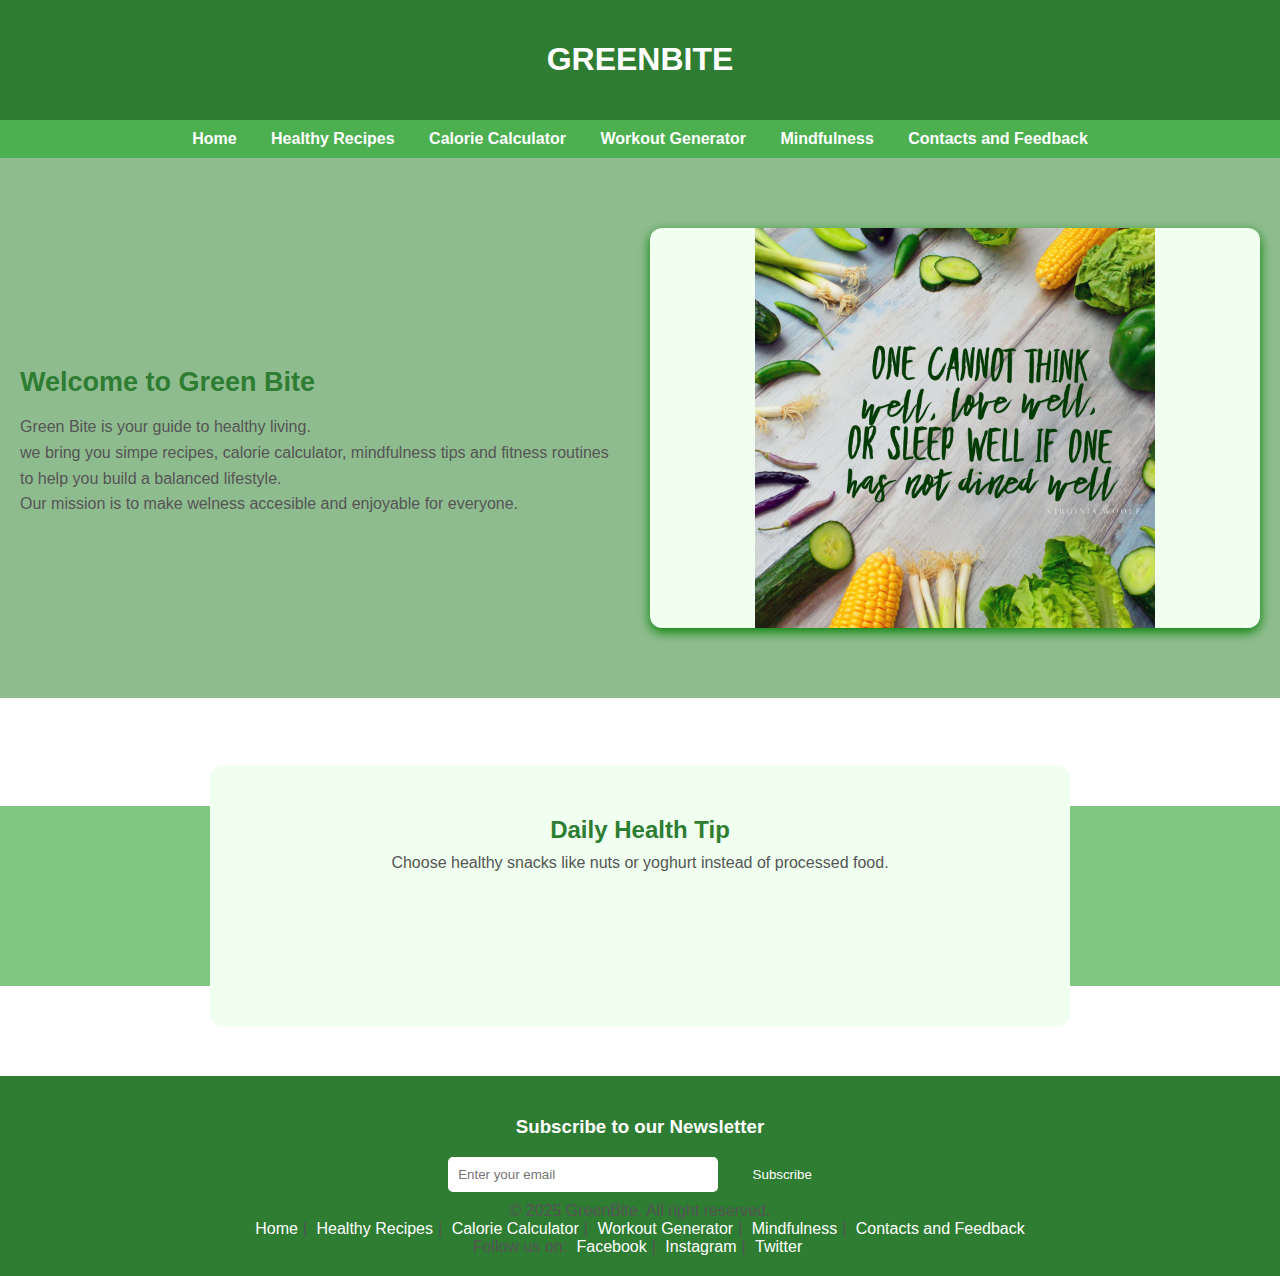
<file: Pages/index.html>
<!DOCTYPE html>
<html lang="en">
<head>
    <meta charset="UTF-8">
    <meta name="viewport" content="width=device-width, initial-scale=1.0">
    <title>GreenBite</title>
    <link rel="stylesheet" href="../Styles/HomePage.css">
    <script src="../Scripts/HomePage.js" defer></script>

    <link rel="apple-touch-icon" sizes="180x180" href="../Favicons/apple-touch-icon.png">
    <link rel="icon" type="image/png" sizes="32x32" href="../Favicons/favicon-32x32.png">
    <link rel="icon" type="image/png" sizes="16x16" href="../Favicons/favicon-16x16.png">
    <link rel="manifest" href="../Favicons/site.webmanifest">
</head>
<body>
    <header>
        <h1>GREENBITE</h1>
    </header>
    <nav>
        <a href="../Pages/index.html">Home</a>
        <a href="../Pages/HealthyRecipes.html">Healthy Recipes</a>
        <a href="../Pages/CalorieCalculator.html">Calorie Calculator</a>
        <a href="../Pages/WorkoutGenerator.html">Workout Generator</a>
        <a href="../Pages/Mindfulness.html">Mindfulness</a>
        <a href="../Pages/ContactsAndFeedback.html">Contacts and Feedback</a>
    </nav>
    <div class="HamburgerIcon"></div>
    <div class="container">
        <div class="about">
            <h2>Welcome to Green Bite</h2>
            <p>
                Green Bite is your guide to healthy living.<br>
                we bring you simpe recipes, calorie calculator, mindfulness tips and fitness routines<br>
                to help you build a balanced lifestyle.<br>
                Our mission is to make welness accesible and enjoyable for everyone.
            </p>
        </div>
        <div class="hero">
            <img class="active" src="../Images/HomePage/50d21974400321cbd4abffdca3743090.jpg" alt="Image1">
            <img src="../Images/HomePage/5c717b111af22587529a8bd7d8292d6f.jpg" alt="Image2">
            <img src="../Images/HomePage/9d9c8f6a23d3aec2d27418c6850d8b35.jpg" alt="Image3">
            <img src="../Images/HomePage/be066cbf35ff4c78def7292ed0c56dab.jpg" alt="Image4">
            <img src="../Images/HomePage/f4d1f01962ffa5326fa1fabbbb60de4f.jpg" alt="Image5">
        </div>
    </div>
<br><br><br><br><br><br>
    <div class="featuredBackground">
        <div class="featured-content" id="featuredContent">
            <h2 id="title">Daily Health Tip</h2>
            <p id="text"></p>
        </div>
    </div>
<br><br><br><br><br>
    <footer class="footer">

        <div class="footerContainer">

            <div class="newsletter">
                <h3>Subscribe to our Newsletter</h3>
                <form id="newsletterForm">
                    <input type="email" placeholder="Enter your email" required>
                    <button type="submit">Subscribe</button>
                </form>
                <p id="subscriptionMessage"></p>
            </div>
            <p>&copy; 2025 GreenBite. All right reserved.</p>
            <p class="links">
                <a href="../Pages/index.html">Home</a>|
                <a href="../Pages/HealthyRecipes.html">Healthy Recipes</a>|
                <a href="../Pages/CalorieCalculator.html">Calorie Calculator</a>|
                <a href="../Pages/WorkoutGenerator.html">Workout Generator</a>|
                <a href="../Pages/Mindfulness.html">Mindfulness</a>|
                <a href="../Pages/ContactsAndFeedback.html">Contacts and Feedback</a> 
            </p>
            <p class="socialmedia">
                Follow us on:
                <a href="#">Facebook</a>|
                <a href="#">Instagram</a>|
                <a href="#">Twitter</a>
            </p>
        </div>
    </footer>
</body>
</html>
</file>
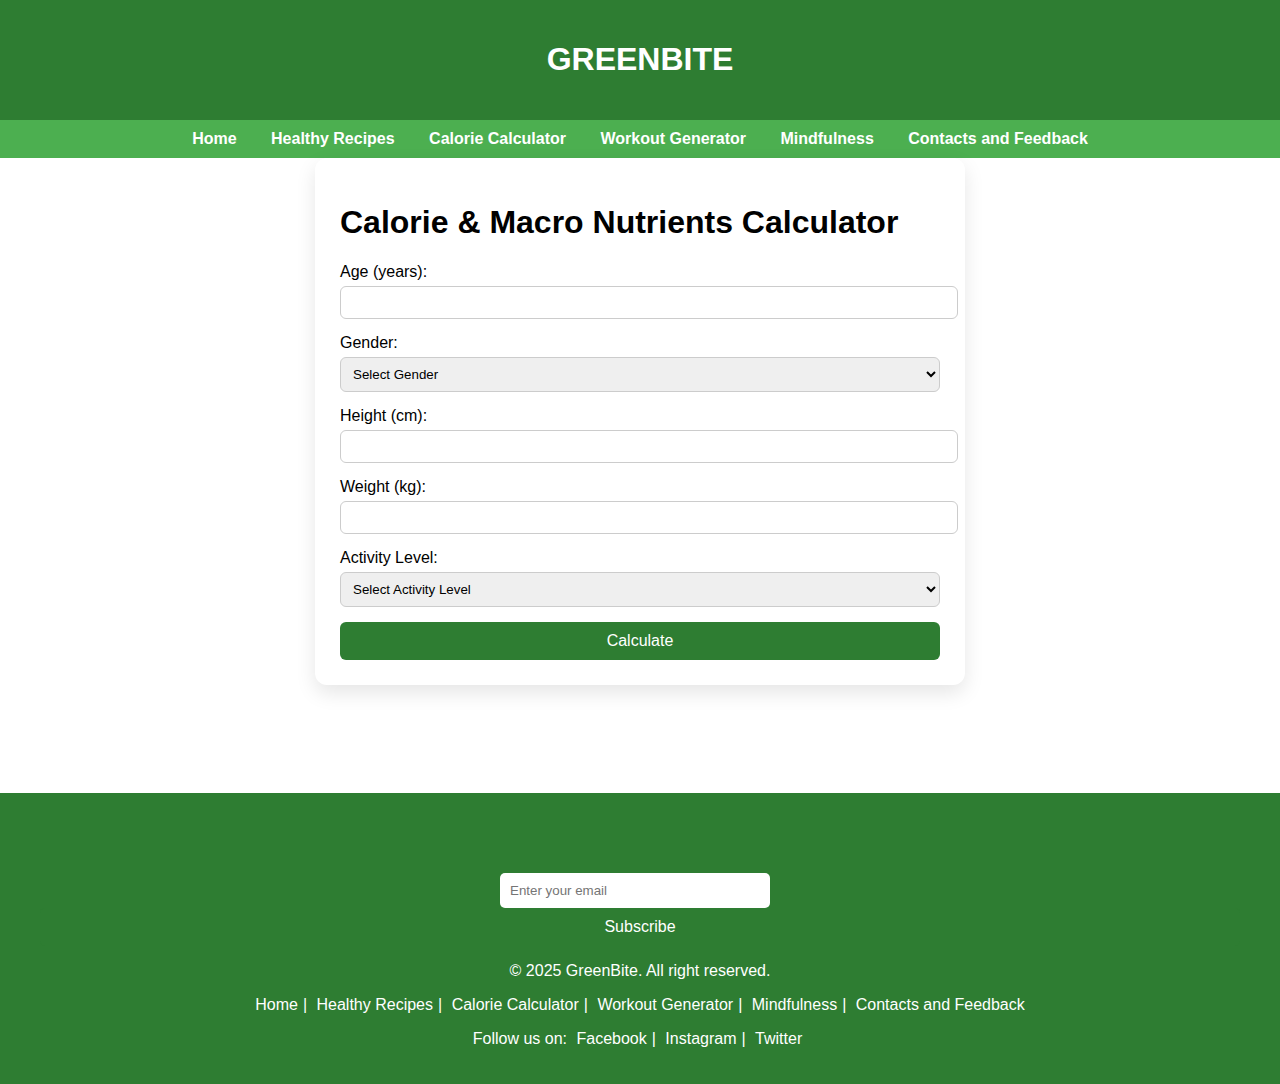
<file: Pages/CalorieCalculator.html>
<!DOCTYPE html>
<html lang="en">
<head>
    <meta charset="UTF-8">
    <meta name="viewport" content="width=device-width, initial-scale=1.0">
    <title>Green Bite  - Calorie Calculator</title>
    <link rel="stylesheet" href="../Styles/CalorieCalculator.css">
    <script src="../Scripts/CalorieCalculator.js" defer></script>

    <link rel="apple-touch-icon" sizes="180x180" href="../Favicons/apple-touch-icon.png">
    <link rel="icon" type="image/png" sizes="32x32" href="../Favicons/favicon-32x32.png">
    <link rel="icon" type="image/png" sizes="16x16" href="../Favicons/favicon-16x16.png">
    <link rel="manifest" href="../Favicons/site.webmanifest">
</head>
<body>
    <header>
        <h1 >GREENBITE</h1>
    </header>
    <nav>
        <a href="../Pages/index.html">Home</a>
        <a href="../Pages/HealthyRecipes.html">Healthy Recipes</a>
        <a href="../Pages/CalorieCalculator.html">Calorie Calculator</a>
        <a href="../Pages/WorkoutGenerator.html">Workout Generator</a>
        <a href="../Pages/Mindfulness.html">Mindfulness</a>
        <a href="../Pages/ContactsAndFeedback.html">Contacts and Feedback</a>
    </nav>
    <div class="HamburgerIcon"></div>

    <div class="calculatorContainer">
        <h1 id="topic1">Calorie & Macro Nutrients Calculator</h1>
        
        <form id="calories">
            <div class="formGroup">
                <label for="age">Age (years): </label>
                <input type="number" id="age" required>
            </div>
            <div class="formGroup">
                <label>Gender: </label>
                <select id="gender" required>
                    <option value="">Select Gender</option>
                    <option value="male">Male</option>
                    <option value="female">Female</option>
                </select>
            </div>
            <div class="formGroup">
                <label for="height">Height (cm): </label>
                <input type="number" id="height" required>
            </div>
            <div class="formGroup">
                <label for="weight">Weight (kg): </label>
                <input type="number" id="weight" required>
            </div>
            <div class="formGroup">
                <label>Activity Level: </label>
                <select id="activitylevel" required>
                    <option value="">Select Activity Level</option>
                    <option value="1.2">Sedentary (Little/no exercise)</option>
                    <option value="1.375">Lightly active (1–3 days/week)</option>
                    <option value="1.55">Moderately active (3–5 days/week)</option>
                    <option value="1.725">Very active (6–7 days/week)</option>
                    <option value="1.9">Super active (Very hard exercise/physical job)</option>
                </select>
            </div>
            <button type="submit">Calculate</button>
        </form>
        
        <div id="result" class="result">
            <h2>Results</h2>
            <div class="resultItems">
                <h3>BMR</h3>
                <span id="bmr">0</span> kcal/day
            </div>
            <div class="resultItems">
                <h3>TDEE</h3>
                <span id="tdee">0</span> kcal/day
            </div>

            <h3>Macronutrients</h3>
            <div class="macro">
                <div class="macroItem">
                    <div class="circle" id="carbCircle">
                        <span class="value" id="carb">0</span> g
                    </div>
                    <p>Carbs (50%)</p>
                </div>
                <div class="macroItem">
                    <div class="circle" id="protienCircle">
                        <span class="value" id="protien">0</span> g
                    </div>
                    <p>Protien (20%)</p>
                </div>
                <div class="macroItem">
                    <div class="circle" id="fatCircle">
                        <span class="value" id="fat">0</span> g
                    </div>
                    <p>Fat (30%)</p>
                </div>
            </div>
        </div>
    </div>
<br><br><br><br><br><br>
    <footer class="footer">

        <div class="footerContainer">

            <div class="newsletter">
                <h3>Subscribe to our Newsletter</h3>
                <form id="newsletterForm">
                    <input type="email" placeholder="Enter your email" required>
                    <button type="submit">Subscribe</button>
                </form>
                <p id="subscriptionMessage"></p>
            </div>
            <p>&copy; 2025 GreenBite. All right reserved.</p>
            <p class="links">
                <a href="../Pages/index.html">Home</a>|
                <a href="../Pages/HealthyRecipes.html">Healthy Recipes</a>|
                <a href="../Pages/CalorieCalculator.html">Calorie Calculator</a>|
                <a href="../Pages/WorkoutGenerator.html">Workout Generator</a>|
                <a href="../Pages/Mindfulness.html">Mindfulness</a>|
                <a href="../Pages/ContactsAndFeedback.html">Contacts and Feedback</a> 
            </p>
            <p class="socialmedia">
                Follow us on:
                <a href="#">Facebook</a>|
                <a href="#">Instagram</a>|
                <a href="#">Twitter</a>
            </p>
        </div>
    </footer>
</body>
</html>
</file>
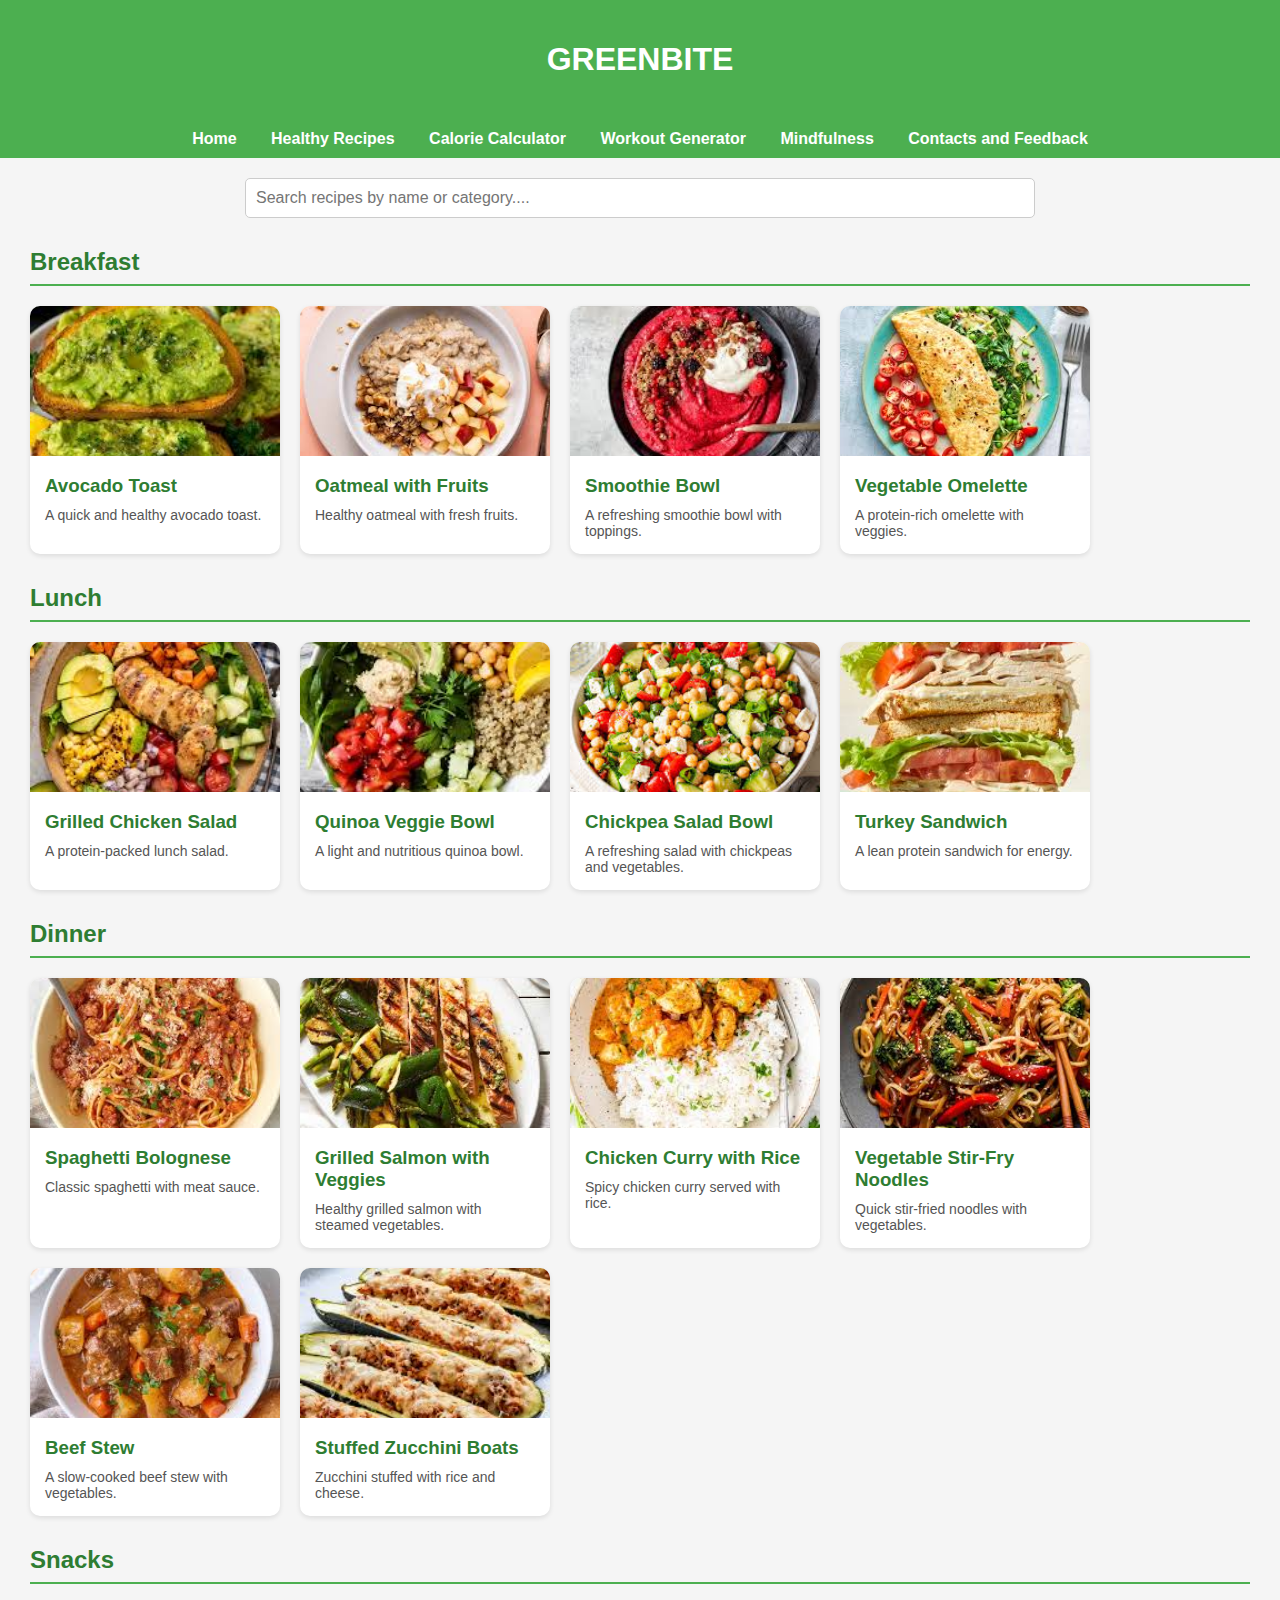
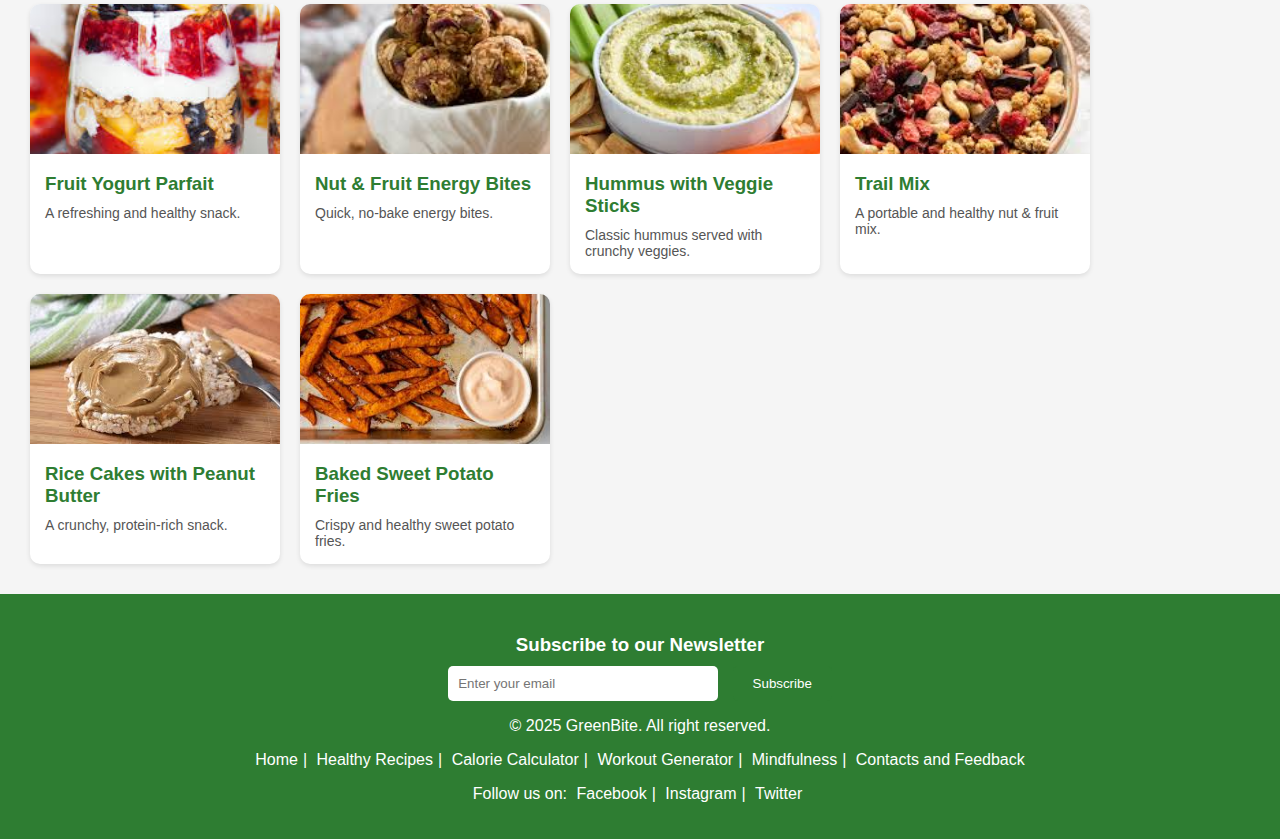
<file: Pages/HealthyRecipes.html>
<!DOCTYPE html>
<html lang="en">
<head>
    <meta charset="UTF-8">
    <meta name="viewport" content="width=device-width, initial-scale=1.0">
    <title>Green Bite  - Healthy Recipes</title>
    <link rel="stylesheet" href="../Styles/HealthyRecipes.css">
    <script src="../Scripts/HealthyRecipes.js" defer></script>

    <link rel="apple-touch-icon" sizes="180x180" href="../Favicons/apple-touch-icon.png">
    <link rel="icon" type="image/png" sizes="32x32" href="../Favicons/favicon-32x32.png">
    <link rel="icon" type="image/png" sizes="16x16" href="../Favicons/favicon-16x16.png">
    <link rel="manifest" href="../Favicons/site.webmanifest">
</head>
<body>
    <header>
        <h1>GREENBITE</h1>
    </header>
    <nav>
        <a href="../Pages/index.html">Home</a>
        <a href="../Pages/HealthyRecipes.html">Healthy Recipes</a>
        <a href="../Pages/CalorieCalculator.html">Calorie Calculator</a>
        <a href="../Pages/WorkoutGenerator.html">Workout Generator</a>
        <a href="../Pages/Mindfulness.html">Mindfulness</a>
        <a href="../Pages/ContactsAndFeedback.html">Contacts and Feedback</a>
    </nav>
    <div class="HamburgerIcon"></div>
    
    <div class="searchBar">
        <input type="text" id="keyword" placeholder="Search recipes by name or category....">
    </div>

    <div class="recipes" id="breakfast">
        <h2>Breakfast</h2>
        <div class="recipeContainer" id="breakfastContainer"></div>
    </div>

    <div class="recipes" id="lunch">
        <h2>Lunch</h2>
        <div class="recipeContainer" id="lunchContainer"></div>
    </div>

    <div class="recipes" id="dinner">
        <h2>Dinner</h2>
        <div class="recipeContainer" id="dinnerContainer"></div>
    </div>

    <div class="recipes" id="snacks">
        <h2>Snacks</h2>
        <div class="recipeContainer" id="snacksContainer"></div>
    </div>
    <div class="modal" id="recipeModal">
        <div class="modalContent">
            <span class="close">&times;</span>
            <h2 id="modalTitle">Recipe Heading</h2>
            <p id="modalDescription"></p>
            
            <h3>Ingredients</h3>
            <ul id="ingredients"></ul>

            <h3>Steps</h3>
            <ol id="steps"></ol>

            <h3>Nutrition Information</h3>
            <table id="nutrition">
                <thead>
                    <tr>
                        <th>Nutrient</th>
                        <th>Amount</th>
                    </tr>
                </thead>
                <tbody></tbody>
            </table>
        </div>
    </div>

    <footer class="footer">

        <div class="footerContainer">

            <div class="newsletter">
                <h3>Subscribe to our Newsletter</h3>
                <form id="newsletterForm">
                    <input type="email" placeholder="Enter your email" required>
                    <button type="submit">Subscribe</button>
                </form>
                <p id="subscriptionMessage"></p>
            </div>
            <p>&copy; 2025 GreenBite. All right reserved.</p>
            <p class="links">
                <a href="../Pages/index.html">Home</a>|
                <a href="../Pages/HealthyRecipes.html">Healthy Recipes</a>|
                <a href="../Pages/CalorieCalculator.html">Calorie Calculator</a>|
                <a href="../Pages/WorkoutGenerator.html">Workout Generator</a>|
                <a href="../Pages/Mindfulness.html">Mindfulness</a>|
                <a href="../Pages/ContactsAndFeedback.html">Contacts and Feedback</a> 
            </p>
            <p class="socialmedia">
                Follow us on:
                <a href="#">Facebook</a>|
                <a href="#">Instagram</a>|
                <a href="#">Twitter</a>
            </p>
        </div>
    </footer>
</body>
</html>
</file>
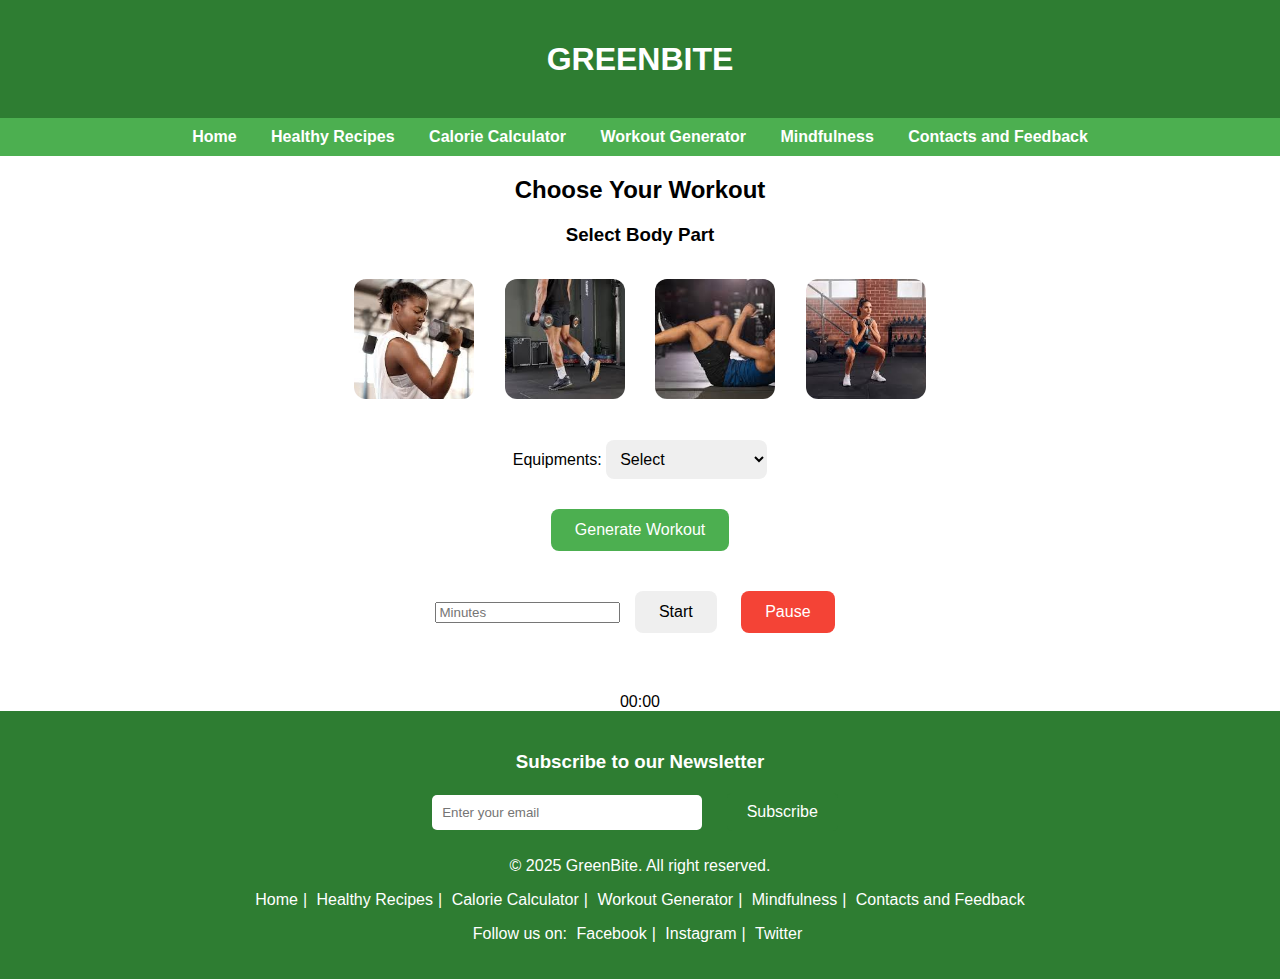
<file: Pages/WorkoutGenerator.html>
<!DOCTYPE html>
<html lang="en">
<head>
    <meta charset="UTF-8">
    <meta name="viewport" content="width=device-width, initial-scale=1.0">
    <title>Green Bite  - Workout Generator</title>
    <link rel="stylesheet" href="../Styles/WorkoutGenerator.css">
    <script src="../Scripts/WorkoutGenerator.js" defer></script>

    <link rel="apple-touch-icon" sizes="180x180" href="../Favicons/apple-touch-icon.png">
    <link rel="icon" type="image/png" sizes="32x32" href="../Favicons/favicon-32x32.png">
    <link rel="icon" type="image/png" sizes="16x16" href="../Favicons/favicon-16x16.png">
    <link rel="manifest" href="../Favicons/site.webmanifest">
</head>
<body>
    <header>
        <h1>GREENBITE</h1>
    </header>
    <nav>
        <a href="../Pages/index.html">Home</a>
        <a href="../Pages/HealthyRecipes.html">Healthy Recipes</a>
        <a href="../Pages/CalorieCalculator.html">Calorie Calculator</a>
        <a href="../Pages/WorkoutGenerator.html">Workout Generator</a>
        <a href="../Pages/Mindfulness.html">Mindfulness</a>
        <a href="../Pages/ContactsAndFeedback.html">Contacts and Feedback</a>
    </nav>
    <div class="HamburgerIcon"></div>

    
            <div class="workoutContainer">
    <h2>Choose Your Workout</h2>
    <form id="workoutform">
        <div class="formgroup">
            <h3>Select Body Part</h3>
            <div class="bodyParts">
                <div class="part" data-part="arms"><img src="../Images/WorkoutGenerator/arms.jpg" alt="Arms"></div>
                <div class="part" data-part="legs"><img src="../Images/WorkoutGenerator/legs.jpg" alt="Legs"></div>
                <div class="part" data-part="core"><img src="../Images/WorkoutGenerator/core.jpg" alt="Core"></div>
                <div class="part" data-part="fullbody"><img src="../Images/WorkoutGenerator/full.jpg" alt="Full Body"></div>
            </div>
        </div>

        <div>
            <label for="equipments">Equipments: </label>
            <select id="equipments" required>
                <option value="">Select</option>
                <option value="none">No Equipment</option>
                <option value="dumbbells">Dumbbells</option>
                <option value="resistance">Resistance Band</option>
            </select>
        </div>

        <!-- Add Generate Workout button -->
        <button type="button" id="generateButton">Generate Workout</button>

        <!-- Timer Input and Buttons -->
        <div style="margin-top: 20px;">
            <input type="number" id="timerInput" placeholder="Minutes">
            <button type="button" id="startTimer">Start</button>
            <button type="button" id="pauseButton">Pause</button>
        </div>
    </form>

    <div id="workoutPlan" class="workoutplan"></div>
    <div id="timerDisplay" class="timer">00:00</div>
</div>

    <footer class="footer">

        <div class="footerContainer">

            <div class="newsletter">
                <h3>Subscribe to our Newsletter</h3>
                <form id="newsletterForm">
                    <input type="email" placeholder="Enter your email" required>
                    <button type="submit">Subscribe</button>
                </form>
                <p id="subscriptionMessage"></p>
            </div>
            <p>&copy; 2025 GreenBite. All right reserved.</p>
            <p class="links">
                <a href="../Pages/index.html">Home</a>|
                <a href="../Pages/HealthyRecipes.html">Healthy Recipes</a>|
                <a href="../Pages/CalorieCalculator.html">Calorie Calculator</a>|
                <a href="../Pages/WorkoutGenerator.html">Workout Generator</a>|
                <a href="../Pages/Mindfulness.html">Mindfulness</a>|
                <a href="../Pages/ContactsAndFeedback.html">Contacts and Feedback</a> 
            </p>
            <p class="socialmedia">
                Follow us on:
                <a href="#">Facebook</a>|
                <a href="#">Instagram</a>|
                <a href="#">Twitter</a>
            </p>
        </div>
    </footer>
</body>
</html>
</file>
<file: Styles/HomePage.css>
body
{
    font-family: Arial, Helvetica, sans-serif;
    margin: 0;
    padding: 0;
}

header
{
    background-color: #2e7d32;
    color: white;
    text-align: center;
    padding: 20px;
}

nav
{
    background-color: #4caf50;
    padding: 10px;
    text-align: center;
}

nav a
{
    color: white;
    text-decoration: none;
    margin: 0 15px;
    font-weight: bold;
}
nav a:hover
{
    text-decoration: underline;
}

.container
{
    display: flex;
    justify-content: space-between;
    align-items: center;
    padding: 20px;
    gap: 20px;
    min-height: 500px;
    background-color: darkseagreen;
}

.about
{
    flex: 1;
    font-size: 18px;
    line-height: 1.6;
}

.hero
{
    flex: 1;
    position: relative;
    height: 400px;
    overflow: hidden;
    border-radius: 12px;
    box-shadow: 0 4px 12px green;
    background-color: honeydew;
}

.hero img
{
    position: absolute;
    top: 0;
    left: 0;
    width: 100%;
    height: 100%;
    object-fit: contain;
    opacity: 0;
    transition: opacity 1s ease-in-out;
}

.hero img.active
{
    opacity: 1;
}

.featuredBackground
{
    background-color: #81c784;
    height: 180px;
    position: relative;
}

.featured-content
{
    background-color: honeydew;
    width: 80%;
    max-width: 800px;
    padding: 30px;
    position: absolute;
    top: 50%;
    left: 50%;
    transform: translate(-50%, -50%);
    min-height: 200px;
    text-align: center;
    border-radius: 12px;
}

h2
{
    color: #2e7d32;
    margin-bottom: 10px;
}

p
{
    color: #555;
    font-size: 16px;
    margin: 0;
}

.footer
{
    background-color: #2e7d32;
    color: white;
    padding: 20px 0;
    text-align: center;
}

.footerContainer
{
    max-width: 1200px;
    margin: 0 auto;
    padding: 0 20px;
}

.links a,
.socialmedia a
{
    color: white;
    text-decoration: none;
    margin: 0 5px;
}

.links a:hover,
.socialmedia a:hover
{
    text-decoration: underline;
}

.newsletter
{
    margin-top: 20px;
    text-align: center;
}

newsletter h3
{
    margin-bottom: 10px;
    color: white;
}

.newsletter input[type="email"]
{
    padding: 10px;
    width: 250px;
    max-width: 80%;
    border: none;
    border-radius: 5px;
    margin-right: 10px;
}

.newsletter button
{
    padding: 10px 20px;
    border: none;
    background-color: #2e7d32;
    color: white;
    border-radius: 5px;
    cursor: pointer;
}

.newsletter button:hover
{
    background-color: #1b5e20;
}

#subscriptionMessage
{
    margin-top: 10px;
    color: #ffeb3b;
}
</file>
<file: Styles/CalorieCalculator.css>
body
{
    font-family: Arial, Helvetica, sans-serif;
    margin: 0;
    padding: 0;
}

header
{
    background-color: #2e7d32;
    color: white;
    text-align: center;
    padding: 20px;
}

nav
{
    background-color: #4caf50;
    padding: 10px;
    text-align: center;
}

nav a
{
    color: white;
    text-decoration: none;
    margin: 0 15px;
    font-weight: bold;
}
nav a:hover
{
    text-decoration: underline;
}

.calculatorContainer
{
    max-width: 600px;
    margin: 0 auto;
    background-color: #fff;
    padding: 25px;
    border-radius: 12px;
    box-shadow: 0 8px 20px rgba(0,0,0,0.1);
}


h2,h3
{
    text-align: center;
    color: #2e7d32;
}
.title1
{
    color: #2e7d32;
}

.formGroup
{
    margin-bottom: 15px;
}

label
{
    display: block;
    margin-bottom: 5px;
}


input, select
{
    width: 100%;
    padding: 8px;
    border-radius: 6px;
    border: 1px solid #ccc;
}


button
{
    width: 100%;
    padding: 10px;
    background-color: #2e7d32;
    color: white;
    font-size: 16px;
    border: none;
    border-radius: 6px;
    cursor: pointer;
}


button:hover
{
    background-color: lightgreen;
}

.result
{
    margin-top: 20px;
    display: none;
}


.resultItems
{
    text-align: center;
    margin-bottom: 15px;
    font-size: 18px;
}


.macro
{
    display: flex;
    justify-content: space-around;
    flex-wrap: wrap;
}


.macroItem
{
    text-align: center;
    margin: 10px;
}


.circle
{
    width: 100px;
    height: 100px;
    border-radius: 50%;
    background: conic-gradient(#2e7d32 0deg, #2e7d32 0deg, #ddd 0deg, #ddd 360deg);
    display: flex;
    align-items: center;
    justify-content: center;
    font-size: 18px;
    color: #2ed732;
    position: relative;
}


.circle span.value
{
    font-weight: bold;
    font-size: 18px;
}


.footer
{
    background-color: #2e7d32;
    color: white;
    padding: 20px 0;
    text-align: center;
}

.footerContainer
{
    max-width: 1200px;
    margin: 0 auto;
    padding: 0 20px;
}

.links a,
.socialmedia a
{
    color: white;
    text-decoration: none;
    margin: 0 5px;
}

.links a:hover,
.socialmedia a:hover
{
    text-decoration: underline;
}

.newsletter
{
    margin-top: 20px;
    text-align: center;
}

newsletter h3
{
    margin-bottom: 10px;
    color: white;
}

.newsletter input[type="email"]
{
    padding: 10px;
    width: 250px;
    max-width: 80%;
    border: none;
    border-radius: 5px;
    margin-right: 10px;
}

.newsletter button
{
    padding: 10px 20px;
    border: none;
    background-color: #2e7d32;
    color: white;
    border-radius: 5px;
    cursor: pointer;
}

.newsletter button:hover
{
    background-color: #1b5e20;
}

#subscriptionMessage
{
    margin-top: 10px;
    color: #ffeb3b;
}
</file>
<file: Styles/HealthyRecipes.css>
body
{
    font-family: Arial, Helvetica, sans-serif;
    margin: 0;
    padding: 0;
    background-color: #f5f5f5;
}

header
{
    background-color: #4caf50;
    color: white;
    text-align: center;
    padding: 20px;
}

nav
{
    background-color: #4caf50;
    padding: 10px;
    text-align: center;
}

nav a
{
    color: white;
    text-decoration: none;
    margin: 0 15px;
    font-weight: bold;
}
nav a:hover
{
    text-decoration: underline;
}

.searchBar
{
    text-align: center;
    margin: 20px 0;
}

.searchBar input{
    width: 60%;
    padding: 10px;
    border: 1px solid #ccc;
    border-radius: 5px;
    font-size: 16px;
}

.recipes
{
    margin: 30px;
}

.recipes h2
{
    border-bottom: 2px solid #4caf50;
    padding-bottom: 8px;
    color: #2e7d32;
}


.recipeContainer
{
    display: flex;
    flex-wrap: wrap;
    gap: 20px;
    margin-top: 15px;
}

.recipeCard
{
    background-color: white;
    border-radius: 10px;
    overflow: hidden;
    width: 250px;
    box-shadow: 0 2px 5px rgba(0, 0, 0, 0.1);
    transition: transform 0.2s;
}

.recipeCard img
{
    width: 100%;
    height: 150px;
    object-fit: cover;
}

.recipeCard .cardContent
{
    padding: 15px;
}

.recipeCard h3
{
    margin: 0 0 10px 0;
    color: #2e7d32;
}

.recipeCard p
{
    margin: 0;
    font-size: 14px;
    color: #555;
}

.recipeCard:hover
{
    transform: translateY(-5px);
    box-shadow: 0 4px 10px rgba(0, 0, 0, 0.3);
}


.modal
{
    display: none;
    position: fixed;
    z-index: 999;
    left: 0;
    top: 0;
    width: 100%;
    height: 100%;
    overflow: auto;
    background-color: transparent ;
}

.modalContent
{
    background-color: white;
    margin: 5%  auto;
    padding: 10px;
    border-radius: 10px;
    width: 80%;
    max-width: 700px;
    position: relative;
}


.modalContent h2
{
    color: #2e7d32;
    margin-top: 0;
}

.modalContent h3
{
    color: #4caf50;
    margin-bottom: 5px;
}

.modalContent ul,
.modalContent ol
{
    margin-bottom: 20px;
}

.modalContent table
{
    width: 100%;
    border-collapse: collapse;
    margin-top: 10px;
}

.modalContent th,
.modalContent td
{
    border: 1px solid #ccc;
    padding: 8px;
    text-align: left;
}


.modalContent th
{
    background-color: #4caf50;
    color: white;
}


.close
{
    position: absolute;
    top: 15px;
    right: 20px;
    font-size: 28px;
    font-weight: bold;
    color: #333;
    cursor: pointer;
}

.close:hover
{
    color: #e53935;
}


.footer
{
    background-color: #2e7d32;
    color: white;
    padding: 20px 0;
    text-align: center;
}

.footerContainer
{
    max-width: 1200px;
    margin: 0 auto;
    padding: 0 20px;
}

.links a,
.socialmedia a
{
    color: white;
    text-decoration: none;
    margin: 0 5px;
}

.links a:hover,
.socialmedia a:hover
{
    text-decoration: underline;
}

.newsletter
{
    margin-top: 20px;
    text-align: center;
}

.newsletter h3
{
    margin-bottom: 10px;
    color: white;
}

.newsletter input[type="email"]
{
    padding: 10px;
    width: 250px;
    max-width: 80%;
    border: none;
    border-radius: 5px;
    margin-right: 10px;
}

.newsletter button
{
    padding: 10px 20px;
    border: none;
    background-color: #2e7d32;
    color: white;
    border-radius: 5px;
    cursor: pointer;
}

.newsletter button:hover
{
    background-color: #1b5e20;
}

#subscriptionMessage
{
    margin-top: 10px;
    color: #ffeb3b;
}
</file>
<file: Styles/WorkoutGenerator.css>
body
{
    font-family: Arial, Helvetica, sans-serif;
    margin: 0;
    padding: 0;
    text-align: center;
}

header
{
    background-color: #2e7d32;
    color: white;
    text-align: center;
    padding: 20px;
}

nav
{
    background-color: #4caf50;
    padding: 10px;
    text-align: center;
}

nav a
{
    color: white;
    text-decoration: none;
    margin: 0 15px;
    font-weight: bold;
}
nav a:hover
{
    text-decoration: underline;
}


.container
{
    max-width: 800px;
    margin: 40px auto;
    padding: 20px;
    background: rgba(0, 0, 0, 0.3);
}


h1,h3
{
    margin-bottom: 20px;
}


.part
{
    display: inline-block;
    margin: 10px;
    cursor: pointer;
    border: 3px solid transparent;
    border-radius: 12px;
    overflow: hidden;
    transition: transform 0.2s, border-color 0.2s;
}


.part img
{
    width: 120px;
    height: 120px;
    object-fit: cover;
    border-radius: 12px;
}


.part:hover
{
    transform: scale(1.50);
    box-shadow: 0 0 15px #ff9800;
}


.part.selected
{
    border: 2px solid green;
    background-color: rgba(0, 128, 0, 0.1);
    border-radius: 10px;
}


#equipments
{
    padding: 10px;
    font-size: 16px;
    border-radius: 8px;
    border: none;
    margin: 20px 0;
}


button
{
    padding: 12px 24px;
    font-size: 16px;
    margin: 10px;
    border: none;
    border-radius: 8px;
    cursor: pointer;
    transition: 0.3s;
}


#generateButton
{
    background-color: #4caf50;
    color: white;
}


#generateButton:hover
{
    background-color: #45a049;
}


#pauseButton
{
    background-color: #f44336;
    color: white;
}


#pauseButton:hover
{
    background-color: #d32f2f;
}


#workoutPlan
{
    margin-top: 20px;
    text-align: left;
    padding: 15px;
    background: rgba(255, 255, 255 , 0.1);
    border-radius: 12px;
}


.exercises
{
    padding: 8px;
    border-bottom: 1px solid rgba(255, 255, 255, 0.3);
}


#timer
{
    font-size: 40px;
    font-weight: bold;
    margin: 20px 0;
    padding: 15px;
    background: #222;
    border-radius: 12px;
    display: inline-block;
    min-width: 120px;
}


.footer
{
    background-color: #2e7d32;
    color: white;
    padding: 20px 0;
    text-align: center;
}

.footerContainer
{
    max-width: 1200px;
    margin: 0 auto;
    padding: 0 20px;
}

.links a,
.socialmedia a
{
    color: white;
    text-decoration: none;
    margin: 0 5px;
}

.links a:hover,
.socialmedia a:hover
{
    text-decoration: underline;
}

.newsletter h3
{
    margin-top: 20px;
    text-align: center;
}

.newsletter h3
{
    margin-bottom: 10px;
    color: white;
}

.newsletter input[type="email"]
{
    padding: 10px;
    width: 250px;
    max-width: 80%;
    border: none;
    border-radius: 5px;
    margin-right: 10px;
}

.newsletter button
{
    padding: 10px 20px;
    border: none;
    background-color: #2e7d32;
    color: white;
    border-radius: 5px;
    cursor: pointer;
}

.newsletter button:hover
{
    background-color: #1b5e20;
}

#subscriptionMessage
{
    margin-top: 10px;
    color: #ffeb3b;
}
</file>
